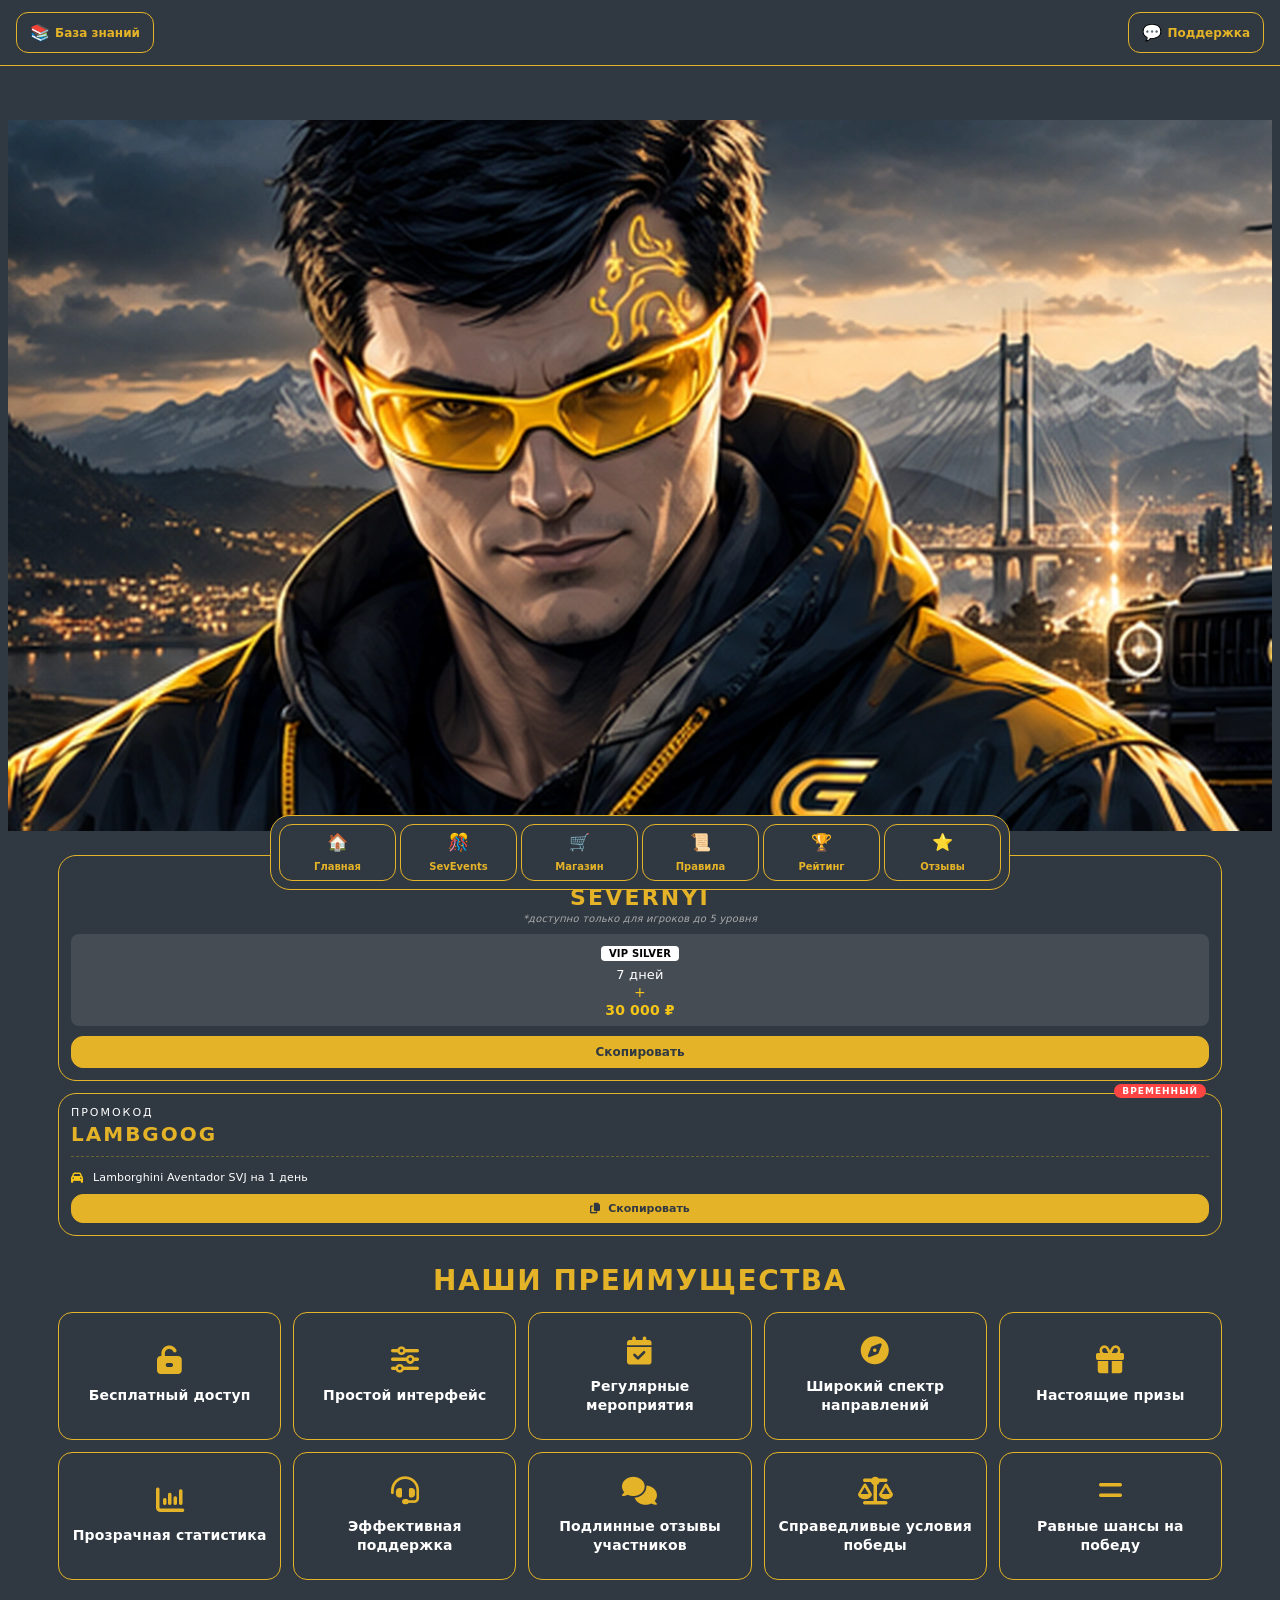
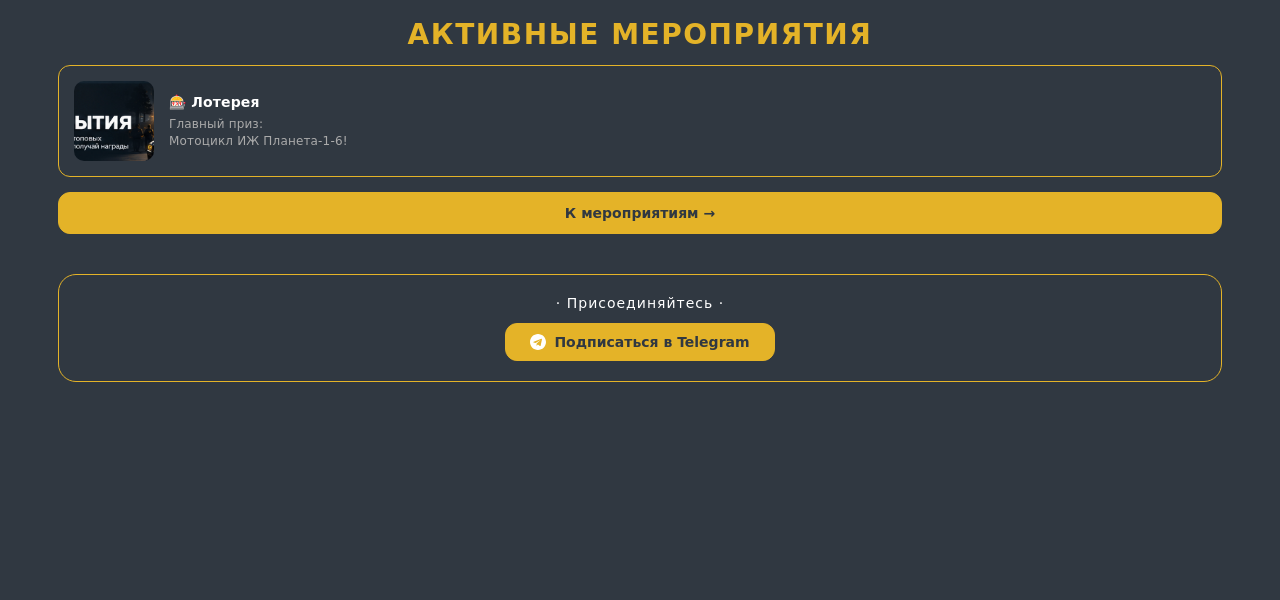
<file: index.html>
<!DOCTYPE html>
<html lang="ru">
<head>
    <meta charset="UTF-8">
    <meta name="viewport" content="width=device-width, initial-scale=1.0, maximum-scale=1.0, user-scalable=no">
    <title>Severnyi | Grand Mobile</title>
    <script src="https://telegram.org/js/telegram-web-app.js"></script>
    <link rel="stylesheet" href="https://cdnjs.cloudflare.com/ajax/libs/font-awesome/6.4.0/css/all.min.css">
    <link rel="stylesheet" href="css/style.css">
</head>
<body>
    <div class="top-actions">
        <button class="top-btn" onclick="loadPage('faq')">
            <span class="icon">📚</span> База знаний
        </button>
        <button class="top-btn" onclick="loadPage('support')">
            <span class="icon">💬</span> Поддержка
        </button>
    </div>

    <div id="page-content">
        <div style="text-align:center; padding: 50px; color:#888;">Загрузка...</div>
    </div>

    <nav class="bottom-nav">
        <button class="nav-btn active" onclick="loadPage('home', this)">
            <span class="icon">🏠</span> Главная
        </button>
        <button class="nav-btn" onclick="loadPage('events', this)">
            <span class="icon">🎊</span> SevEvents
        </button>
        <button class="nav-btn" onclick="loadPage('shop', this)">
            <span class="icon">🛒</span> Магазин
        </button>
        <button class="nav-btn" onclick="loadPage('rules', this)">
            <span class="icon">📜</span> Правила
        </button>
        <button class="nav-btn" onclick="loadPage('rating', this)">
            <span class="icon">🏆</span> Рейтинг
        </button>
        <button class="nav-btn" onclick="loadPage('reviews', this)">
            <span class="icon">⭐</span> Отзывы
        </button>
    </nav>

    <script src="js/app.js"></script>
</body>
</html>
</file>
<file: css/style.css>
body {
    background-color: #2b3035;
    color: #ffffff;
    font-family: -apple-system, BlinkMacSystemFont, "Segoe UI", Roboto, Helvetica, Arial, sans-serif;
    margin: 0;
    padding: 0;
    padding-bottom: 80px;
    display: flex;
    flex-direction: column;
    align-items: center;
    min-height: 100vh;
}

#page-content {
    width: 100%;
    max-width: 400px;
    animation: fadeIn 0.3s ease;
}

@keyframes fadeIn {
    from { opacity: 0; transform: translateY(10px); }
    to { opacity: 1; transform: translateY(0); }
}

.top-actions {
    position: fixed;
    top: 0;
    right: 0;
    gap: 15px;
    padding: 12px 20px;
    width: 100%;
    max-width: 400px;
    box-sizing: border-box;
    z-index: 1001;
    background-color: rgba(43, 48, 53, 0.95);
    backdrop-filter: blur(8px);
    border-bottom: 1px solid rgba(245, 197, 24, 0.2);
    display: flex;
    justify-content: flex-end;
}

.top-btn {
    background: rgba(245, 197, 24, 0.1);
    border: 1px solid #f5c518;
    border-radius: 8px;
    padding: 8px 12px;
    color: #f5c518;
    font-size: 12px;
    cursor: pointer;
    display: flex;
    align-items: center;
    gap: 5px;
}
.top-btn:active { background: rgba(245, 197, 24, 0.2); }
.top-btn .icon { font-size: 16px; }

.page-banner { width: 100%; height: auto; display: block; margin-top: 50px; margin-bottom: 20px; }
.page-banner img { width: 100%; height: auto; display: block; }
.page-content { padding: 0 20px 20px; }

.promo-section { margin-bottom: 15px; }
.promo-card {
    border: 2px solid #f5c518;
    border-radius: 12px;
    padding: 12px;
    text-align: center;
    background-color: rgba(245, 197, 24, 0.05);
    box-shadow: 0 0 15px rgba(245, 197, 24, 0.2);
    margin-bottom: 12px;
}
.promo-title { font-size: 12px; letter-spacing: 2px; margin-bottom: 3px; color: #ffffff; }
.promo-code { color: #f5c518; font-size: 22px; font-weight: bold; margin: 3px 0; }
.promo-condition { font-size: 10px; color: #aaaaaa; font-style: italic; margin-bottom: 10px; }
.reward-box { background-color: rgba(255, 255, 255, 0.1); border-radius: 8px; padding: 8px; }
.reward-vip { background-color: #ffffff; color: #000000; padding: 2px 8px; border-radius: 4px; font-weight: bold; font-size: 10px; display: inline-block; margin-bottom: 4px; }
.reward-text { font-size: 13px; margin: 2px 0; color: #ffffff; }
.reward-plus { color: #f5c518; font-size: 14px; margin: 2px 0; }
.reward-money { color: #f5c518; font-size: 14px; font-weight: bold; }
.copy-btn {
    background-color: #f5c518; color: #000000; border: none; padding: 8px 16px;
    border-radius: 8px; font-size: 12px; font-weight: bold; cursor: pointer; margin-top: 10px; width: 100%;
}
.copy-btn:active { background-color: #d4a910; }

.temp-promo-card {
    border: 2px dashed #f5c518; border-radius: 12px; padding: 12px;
    background: linear-gradient(135deg, rgba(245, 197, 24, 0.1) 0%, rgba(245, 197, 24, 0.02) 100%);
    position: relative; margin-bottom: 15px;
}
.temp-promo-badge {
    position: absolute; top: -10px; right: 15px; background-color: #ff4444; color: white;
    padding: 2px 8px; border-radius: 10px; font-size: 9px; font-weight: bold; letter-spacing: 1px;
}
.temp-promo-title { font-size: 11px; letter-spacing: 1px; color: #aaaaaa; margin-bottom: 3px; }
.temp-promo-code { color: #f5c518; font-size: 20px; font-weight: bold; margin: 3px 0; letter-spacing: 2px; }
.temp-promo-rewards { margin-top: 10px; padding-top: 10px; border-top: 1px dashed rgba(245, 197, 24, 0.3); }
.temp-reward-item { font-size: 11px; color: #ffffff; margin: 4px 0; display: flex; align-items: center; gap: 8px; }
.temp-reward-item i { color: #f5c518; font-size: 12px; width: 14px; }
.temp-copy-btn {
    background-color: transparent; color: #f5c518; border: 1px solid #f5c518; padding: 7px 16px;
    border-radius: 8px; font-size: 11px; font-weight: bold; cursor: pointer; margin-top: 10px; width: 100%;
    display: flex; align-items: center; justify-content: center; gap: 8px;
}
.temp-copy-btn:active { background-color: rgba(245, 197, 24, 0.1); }

.advantages-section { margin-bottom: 30px; }
.section-header { font-size: 20px; font-weight: bold; text-align: center; margin-bottom: 20px; color: #ffffff; letter-spacing: 1px; }
.advantages-carousel {
    display: flex; overflow-x: auto; scroll-snap-type: x mandatory; gap: 15px; padding: 10px 0; -webkit-overflow-scrolling: touch;
}
.advantages-carousel::-webkit-scrollbar { display: none; }
.advantage-card {
    flex: 0 0 200px; scroll-snap-align: center; background-color: rgba(245, 197, 24, 0.05);
    border: 1px solid rgba(245, 197, 24, 0.2); border-radius: 12px; padding: 20px 15px; text-align: center;
}
.advantage-icon { margin: 0 auto 15px; color: #f5c518; font-size: 36px; display: flex; align-items: center; justify-content: center; height: 50px; }
.advantage-icon i { font-size: 36px; }
.advantage-text { font-size: 14px; color: #ffffff; line-height: 1.4; }

.events-preview, .events-full { margin-bottom: 30px; }
.category-header {
    font-size: 16px; font-weight: bold; color: #f5c518; margin: 25px 0 15px 0;
    padding-bottom: 8px; border-bottom: 1px solid rgba(245, 197, 24, 0.3);
    display: flex; align-items: center; gap: 8px;
}
.event-card-preview, .event-card {
    display: flex; align-items: center; background-color: rgba(255, 255, 255, 0.05);
    border-radius: 12px; padding: 15px; margin-bottom: 15px; border: 1px solid rgba(245, 197, 24, 0.2);
}
.event-image-preview { width: 80px; height: 80px; border-radius: 10px; object-fit: cover; margin-right: 15px; flex-shrink: 0; }
.event-image { width: 200px; height: 200px; border-radius: 10px; object-fit: cover; margin-right: 15px; flex-shrink: 0; }
.event-content-preview, .event-content { flex: 1; display: flex; flex-direction: column; justify-content: space-between; }
.event-title-preview, .event-title { font-size: 14px; font-weight: bold; color: #ffffff; margin: 0 0 5px 0; line-height: 1.3; }
.event-description-preview, .event-description { font-size: 12px; color: #aaaaaa; margin: 0; line-height: 1.4; }
.event-btn {
    background-color: #f5c518; color: #000000; border: none; padding: 8px 16px; border-radius: 8px;
    font-size: 13px; font-weight: bold; cursor: pointer; align-self: flex-start; margin-top: 10px;
}
.event-btn:active { background-color: #d4a910; }
.view-all-btn {
    display: block; text-align: center; background-color: #f5c518; color: #000000; padding: 12px 20px;
    border-radius: 8px; font-size: 14px; font-weight: bold; cursor: pointer; text-decoration: none; margin-top: 15px; width: 100%; border: none;
}
.view-all-btn:active { background-color: #d4a910; }

.back-btn {
    background-color: rgba(255, 255, 255, 0.1); color: #ffffff; border: 1px solid rgba(255, 255, 255, 0.2);
    padding: 10px 20px; border-radius: 8px; font-size: 14px; cursor: pointer; width: 100%; margin-bottom: 20px;
    display: flex; align-items: center; justify-content: center; gap: 8px;
}
.back-btn:active { background-color: rgba(255, 255, 255, 0.2); }

.archive-card {
    background-color: rgba(255, 255, 255, 0.05);
    border: 1px solid rgba(245, 197, 24, 0.2);
    border-radius: 12px;
    padding: 15px;
    margin-bottom: 15px;
}
.archive-card-header {
    display: flex;
    justify-content: space-between;
    align-items: center;
    margin-bottom: 12px;
    padding-bottom: 10px;
    border-bottom: 1px solid rgba(245, 197, 24, 0.2);
}
.archive-card-date { font-size: 12px; color: #aaaaaa; }
.archive-card-title { font-size: 14px; font-weight: bold; color: #f5c518; }
.archive-winners-list { display: flex; flex-direction: column; gap: 8px; }
.archive-winner {
    display: flex; justify-content: space-between; align-items: center;
    padding: 8px; background-color: rgba(255, 255, 255, 0.03); border-radius: 6px;
}
.archive-winner-place { font-size: 16px; margin-right: 10px; }
.archive-winner-name { flex: 1; font-size: 13px; color: #ffffff; }
.archive-winner-prize { font-size: 12px; color: #f5c518; font-weight: bold; white-space: nowrap; margin-left: 10px; }
.archive-winner.place-1 .archive-winner-prize { color: #FFD700; }
.archive-winner.place-2 .archive-winner-prize { color: #C0C0C0; }
.archive-winner.place-3 .archive-winner-prize { color: #CD7F32; }

.last-winners { background-color: rgba(255, 255, 255, 0.05); border-radius: 12px; padding: 20px; margin-bottom: 30px; }
.last-winners-header { font-size: 18px; font-weight: bold; text-align: center; margin-bottom: 15px; color: #f5c518; }
.winner-info { margin-bottom: 15px; }
.winner-info-title { font-size: 13px; color: #f5c518; margin-bottom: 8px; font-weight: bold; }
.winner-info-text { font-size: 13px; color: #aaaaaa; line-height: 1.5; }
.archive-link { display: block; text-align: center; color: #f5c518; text-decoration: underline; font-size: 14px; margin-top: 15px; cursor: pointer; }

.top-winners { margin-bottom: 30px; }
.podium { display: flex; justify-content: center; align-items: flex-end; height: 150px; margin-bottom: 20px; gap: 10px; }
.podium-place { display: flex; flex-direction: column; align-items: center; }
.podium-medal { font-size: 40px; margin-bottom: 10px; }
.podium-block { width: 80px; background-color: #f5c518; border-radius: 5px 5px 0 0; }
.podium-1 .podium-block { height: 100px; }
.podium-2 .podium-block { height: 70px; }
.podium-3 .podium-block { height: 50px; }
.rating-table { width: 100%; border-collapse: collapse; margin-bottom: 20px; }
.rating-table th { color: #f5c518; font-size: 14px; padding: 12px 8px; text-align: center; border-bottom: 2px solid #f5c518; font-weight: 600; }
.rating-table td { color: #ffffff; font-size: 14px; padding: 15px 8px; text-align: center; border-bottom: 1px solid rgba(245, 197, 24, 0.3); }

.rating-cards { display: flex; flex-direction: column; gap: 12px; margin-bottom: 20px; }
.rating-card {
    background-color: rgba(255, 255, 255, 0.05);
    border: 1px solid rgba(245, 197, 24, 0.2);
    border-radius: 12px;
    padding: 15px;
    display: flex;
    align-items: center;
    gap: 15px;
}
.rating-card-place {
    font-size: 24px;
    font-weight: bold;
    color: #f5c518;
    min-width: 40px;
    text-align: center;
}
.rating-card-info { flex: 1; }
.rating-card-name { font-size: 16px; font-weight: bold; color: #ffffff; margin-bottom: 8px; }
.rating-card-stats { display: flex; gap: 10px; flex-wrap: wrap; }
.rating-stat {
    background-color: rgba(245, 197, 24, 0.1);
    border-radius: 6px;
    padding: 4px 8px;
    font-size: 11px;
    color: #f5c518;
    display: flex;
    align-items: center;
    gap: 4px;
}
.rating-stat-icon { font-size: 14px; }
.rating-card-total {
    text-align: center;
    min-width: 50px;
}
.rating-card-total-number { font-size: 24px; font-weight: bold; color: #f5c518; }
.rating-card-total-label { font-size: 10px; color: #aaaaaa; }
.rating-legend {
    display: flex;
    justify-content: center;
    gap: 15px;
    margin-bottom: 20px;
    flex-wrap: wrap;
}
.rating-legend-item {
    display: flex;
    align-items: center;
    gap: 5px;
    font-size: 12px;
    color: #aaaaaa;
}
.rating-legend-icon { font-size: 16px; }

.reviews-preview, .reviews-full { margin-bottom: 30px; }
.review-card, .review-card-preview {
    background-color: rgba(255, 255, 255, 0.05); border-radius: 12px; padding: 20px;
    margin-bottom: 15px; border-left: 4px solid #f5c518;
}
.review-header { display: flex; align-items: center; gap: 12px; margin-bottom: 10px; }
.review-avatar {
    width: 45px; height: 45px; border-radius: 50%; object-fit: cover;
    border: 2px solid #f5c518; background-color: #3a3f45;
}
.review-author-info { display: flex; flex-direction: column; }
.review-author, .review-author-preview { font-size: 16px; font-weight: bold; color: #f5c518; }
.review-date, .review-date-preview { font-size: 12px; color: #888; }

.winner-badge {
    color: #f5c518;
    font-size: 12px;
    font-weight: bold;
    display: block;
    margin-bottom: 6px;
    letter-spacing: 0.5px;
}

.review-text, .review-text-preview { font-size: 14px; color: #ffffff; line-height: 1.5; font-style: italic; }

.forum-topic {
    background-color: rgba(255, 255, 255, 0.05); border-radius: 10px; margin-bottom: 12px; overflow: hidden;
    border: 1px solid rgba(245, 197, 24, 0.1);
}
.forum-topic-header {
    padding: 15px; cursor: pointer; display: flex; justify-content: space-between; align-items: center;
    font-weight: bold; color: #ffffff; font-size: 15px; transition: background 0.2s;
}
.forum-topic-header:active { background-color: rgba(245, 197, 24, 0.1); }
.forum-topic-header i { color: #f5c518; transition: transform 0.3s; }
.forum-topic.active .forum-topic-header i { transform: rotate(180deg); }
.forum-topic-content {
    display: none; padding: 0 15px 15px; color: #cccccc; font-size: 14px; line-height: 1.6;
    border-top: 1px solid rgba(245, 197, 24, 0.2); padding-top: 15px;
}
.forum-topic.active .forum-topic-content { display: block; }
.forum-tag {
    display: inline-block; background: rgba(245, 197, 24, 0.2); color: #f5c518;
    padding: 2px 8px; border-radius: 4px; font-size: 10px; margin-right: 8px; vertical-align: middle;
}

.support-section-new {
    background-color: rgba(255, 255, 255, 0.05); border-radius: 12px; padding: 30px 20px; text-align: center; margin-bottom: 30px;
}
.support-icon-large { font-size: 48px; color: #f5c518; margin-bottom: 20px; }
.support-title-new { font-size: 22px; font-weight: bold; margin-bottom: 15px; color: #ffffff; }
.support-text-new { font-size: 15px; color: #aaaaaa; line-height: 1.8; margin-bottom: 25px; white-space: pre-line; }
.support-main-btn {
    display: flex; align-items: center; justify-content: center; gap: 10px;
    background-color: #2AABEE; color: white; border: none; padding: 14px 24px;
    border-radius: 12px; font-size: 16px; font-weight: bold; cursor: pointer; width: 100%; text-decoration: none;
}
.support-main-btn:active { background-color: #229ED9; }

.rules-grid { display: grid; grid-template-columns: 1fr 1fr; gap: 20px; margin-bottom: 30px; }
.rule-card {
    background-color: rgba(245, 197, 24, 0.05); border: 2px solid rgba(245, 197, 24, 0.3);
    border-radius: 12px; padding: 20px 15px; text-align: center; cursor: pointer; transition: all 0.3s;
}
.rule-card:active { background-color: rgba(245, 197, 24, 0.1); transform: scale(0.98); }
.rule-icon { width: 80px; height: 80px; margin: 0 auto 15px; }
.rule-icon svg { width: 100%; height: 100%; }
.rule-title { color: #f5c518; font-size: 13px; font-weight: bold; letter-spacing: 1px; }

.rules-list { background-color: rgba(255, 255, 255, 0.05); border-radius: 12px; padding: 20px; margin-bottom: 20px; }
.rules-item { margin-bottom: 15px; padding-bottom: 15px; border-bottom: 1px solid rgba(245, 197, 24, 0.2); cursor: pointer; }
.rules-item:last-child { border-bottom: none; margin-bottom: 0; padding-bottom: 0; }
.rules-item-title { font-size: 16px; font-weight: bold; color: #f5c518; margin-bottom: 8px; }
.rules-item-text { font-size: 14px; color: #ffffff; line-height: 1.5; }

.document-page { padding: 0 20px 40px; }
.doc-header {
    text-align: center; margin-bottom: 25px; padding-bottom: 15px;
    border-bottom: 2px solid #f5c518;
}
.doc-title { font-size: 20px; font-weight: bold; color: #f5c518; margin-bottom: 10px; }
.doc-section { margin-bottom: 25px; }
.doc-section-title {
    font-size: 15px; font-weight: bold; color: #ffffff; margin-bottom: 10px;
    text-transform: uppercase; letter-spacing: 0.5px; border-left: 3px solid #f5c518; padding-left: 10px;
}
.doc-text {
    font-size: 14px; color: #cccccc; line-height: 1.6; margin-bottom: 10px;
    white-space: pre-line;
}
.doc-text strong { color: #ffffff; }

.download-section { text-align: center; margin-bottom: 30px; }
.download-title { font-size: 20px; font-weight: bold; margin-bottom: 20px; color: #ffffff; letter-spacing: 1px; }
.download-image { width: 100%; border-radius: 12px; margin-bottom: 20px; }
.download-links { display: flex; flex-direction: column; gap: 12px; }
.download-link {
    display: flex; align-items: center; justify-content: center; gap: 10px;
    background-color: rgba(245, 197, 24, 0.1); border: 1px solid rgba(245, 197, 24, 0.3);
    border-radius: 8px; padding: 12px 20px; color: #f5c518; font-size: 16px; font-weight: bold;
    cursor: pointer; text-decoration: none;
}
.download-link:active { background-color: rgba(245, 197, 24, 0.2); }
.download-link .icon { font-size: 20px; }

.social-footer { margin-top: 40px; padding: 20px 0; text-align: center; border-top: 1px solid #3a3f45; width: 100%; }
.social-footer-text { color: #ffffff; font-size: 14px; margin-bottom: 12px; letter-spacing: 1px; }
.tg-join-btn {
    background-color: #2AABEE; color: white; border: none; padding: 10px 24px; border-radius: 20px;
    font-size: 14px; font-weight: bold; cursor: pointer; display: inline-flex; align-items: center; gap: 8px;
}
.tg-join-btn:active { background-color: #229ED9; }
.tg-join-btn svg { width: 16px; height: 16px; fill: white; }

.bottom-nav {
    position: fixed; bottom: 0; left: 0; width: 100%; background-color: #1e2226;
    display: flex; justify-content: space-around; padding: 10px 0; border-top: 1px solid #3a3f45;
    box-sizing: border-box; z-index: 1000;
}
.nav-btn {
    background: none; border: none; color: #888; font-size: 9px; display: flex;
    flex-direction: column; align-items: center; cursor: pointer; padding: 5px; width: 16.66%;
}
.nav-btn .icon { font-size: 18px; margin-bottom: 4px; }
.nav-btn.active { color: #f5c518; }

.shop-hero {
    text-align: center;
    padding: 20px;
    background: linear-gradient(135deg, rgba(245, 197, 24, 0.15) 0%, rgba(245, 197, 24, 0.05) 100%);
    border-radius: 12px;
    margin-bottom: 20px;
    border: 1px solid rgba(245, 197, 24, 0.3);
}
.shop-hero-title {
    font-size: 24px;
    font-weight: bold;
    color: #f5c518;
    margin-bottom: 10px;
}
.shop-hero-text {
    font-size: 14px;
    color: #aaaaaa;
    line-height: 1.5;
}
.earn-info {
    background-color: rgba(255, 255, 255, 0.05);
    border-radius: 12px;
    padding: 15px;
    margin-bottom: 20px;
    border-left: 4px solid #f5c518;
}
.earn-info-title {
    font-size: 16px;
    font-weight: bold;
    color: #f5c518;
    margin-bottom: 10px;
}
.earn-info-item {
    display: flex;
    align-items: center;
    gap: 10px;
    margin-bottom: 8px;
    font-size: 13px;
    color: #ffffff;
}
.earn-info-item:last-child { margin-bottom: 0; }
.earn-icon { font-size: 20px; }
.shop-categories {
    display: flex;
    gap: 10px;
    margin-bottom: 20px;
    overflow-x: auto;
    padding-bottom: 5px;
}
.shop-categories::-webkit-scrollbar { display: none; }
.shop-category-btn {
    background-color: rgba(245, 197, 24, 0.1);
    border: 1px solid rgba(245, 197, 24, 0.3);
    border-radius: 20px;
    padding: 8px 16px;
    color: #f5c518;
    font-size: 12px;
    font-weight: bold;
    cursor: pointer;
    white-space: nowrap;
}
.shop-category-btn.active {
    background-color: #f5c518;
    color: #000000;
}
.shop-item {
    background-color: rgba(255, 255, 255, 0.03);
    border: 1px solid rgba(245, 197, 24, 0.15);
    border-radius: 12px;
    padding: 15px;
    margin-bottom: 15px;
    display: flex;
    align-items: center;
    gap: 15px;
}
.shop-item-image {
    width: 80px;
    height: 80px;
    border-radius: 8px;
    object-fit: contain;
    background-color: rgba(255, 255, 255, 0.05);
    flex-shrink: 0;
}
.shop-item-info { flex: 1; }
.shop-item-name {
    font-size: 16px;
    font-weight: bold;
    color: #f5c518;
    margin-bottom: 5px;
}
.shop-item-desc {
    font-size: 13px;
    color: #aaaaaa;
}
.shop-item-price {
    background-color: #f5c518;
    color: #000000;
    padding: 8px 12px;
    border-radius: 8px;
    font-size: 12px;
    font-weight: bold;
    white-space: nowrap;
    display: flex;
    align-items: center;
    gap: 5px;
}
.shop-item-price img {
    width: 14px;
    height: 14px;
    vertical-align: middle;
}
.shop-empty {
    text-align: center;
    padding: 40px 20px;
    color: #aaaaaa;
    font-size: 14px;
}
.shop-empty-icon {
    font-size: 48px;
    margin-bottom: 15px;
}


/* === SEVERNYI NEXUS — modern high-tech layer === */
:root {
  color-scheme: dark;
  --bg: #070b13;
  --surface: rgba(17, 25, 41, .82);
  --surface-strong: #111b2d;
  --line: rgba(115, 213, 255, .18);
  --text: #edf6ff;
  --muted: #9aabc2;
  --accent: #62e6ff;
  --accent-2: #a6ffcb;
  --gold: #ffd166;
}
* { box-sizing: border-box; }
html { scroll-behavior: smooth; background: var(--bg); }
body {
  color: var(--text);
  background:
    radial-gradient(ellipse at 50% -15%, rgba(28, 112, 160, .27), transparent 48%),
    radial-gradient(ellipse at 100% 35%, rgba(91, 61, 180, .10), transparent 35%),
    var(--bg);
  font-family: Inter, ui-sans-serif, system-ui, -apple-system, "Segoe UI", sans-serif;
  letter-spacing: .01em;
}
body::before {
  content: "";
  position: fixed; inset: 0; pointer-events: none; z-index: -1;
  opacity: .17;
  background-image: linear-gradient(rgba(120, 200, 255, .08) 1px, transparent 1px),
                    linear-gradient(90deg, rgba(120, 200, 255, .08) 1px, transparent 1px);
  background-size: 34px 34px;
  mask-image: linear-gradient(to bottom, black, transparent 80%);
}
#page-content { width: min(100%, 760px); padding-bottom: 110px; animation: nexusIn .35s ease both; }
@keyframes nexusIn { from {opacity:0; transform:translateY(8px)} to {opacity:1; transform:none} }
.top-actions {
  position: sticky; top: 0; right: auto; width: min(100%, 760px);
  margin: 0 auto; padding: 12px 16px; gap: 10px;
  background: rgba(7, 11, 19, .78); backdrop-filter: blur(18px);
  border: 0; border-bottom: 1px solid var(--line);
  justify-content: space-between;
}
.top-btn {
  border: 1px solid var(--line); border-radius: 12px;
  background: linear-gradient(135deg, rgba(98,230,255,.12), rgba(98,230,255,.025));
  color: var(--text); padding: 10px 13px; font-weight: 650; font-size: 12px;
  transition: transform .2s ease, border-color .2s ease, background .2s ease;
}
.top-btn:hover { border-color: rgba(98,230,255,.55); transform: translateY(-1px); }
.page-banner { margin: 14px 14px 18px; width: calc(100% - 28px); overflow:hidden; border-radius: 22px; border: 1px solid var(--line); box-shadow: 0 18px 55px rgba(0,0,0,.28); }
.page-banner img { display: block; width: 100%; height: auto; aspect-ratio: 16 / 9; object-fit: cover; }
.page-content { padding: 0 16px 24px; }
.section-header, .shop-hero-title {
  font-size: clamp(20px, 5vw, 28px); font-weight: 850; letter-spacing: .055em;
  line-height: 1.2; margin: 24px 0 14px;
  background: linear-gradient(100deg, #f4fbff 10%, var(--accent) 70%, var(--accent-2));
  -webkit-background-clip: text; background-clip: text; color: transparent;
}
.promo-card, .temp-promo-card, .advantage-card, .rating-card, .event-card,
.shop-item, .earn-info, .shop-empty, .review-card, .faq-item, .rule-card,
.support-card, .social-footer, .rating-legend, .shop-hero {
  border: 1px solid var(--line) !important;
  border-radius: 18px !important;
  background: linear-gradient(145deg, rgba(20,32,51,.94), rgba(11,18,31,.92)) !important;
  box-shadow: 0 12px 34px rgba(0,0,0,.19), inset 0 1px 0 rgba(255,255,255,.035) !important;
}
.promo-card { border-color: rgba(255,209,102,.38) !important; }
.promo-title, .temp-promo-title { color: var(--muted); letter-spacing: .18em; }
.promo-code, .temp-promo-code {
  color: var(--gold); text-shadow: 0 0 22px rgba(255,209,102,.18);
  font-weight: 900; letter-spacing: .1em;
}
button, .copy-btn, .temp-copy-btn, .tg-join-btn {
  border-radius: 12px !important; font-weight: 750 !important;
  transition: transform .18s ease, filter .18s ease, box-shadow .18s ease;
}
button:hover, .copy-btn:hover, .temp-copy-btn:hover, .tg-join-btn:hover { transform: translateY(-2px); filter: brightness(1.08); }
.copy-btn, .tg-join-btn {
  background: linear-gradient(110deg, #62e6ff, #a6ffcb) !important;
  color: #06121b !important; border: 0 !important;
  box-shadow: 0 7px 22px rgba(98,230,255,.17);
}
.temp-copy-btn { background: linear-gradient(110deg, #ffd166, #ffad66) !important; color: #1c1200 !important; border: 0 !important; }
.advantage-card { min-height: 110px; }
.advantage-icon { color: var(--accent) !important; }
.advantage-text { color: var(--text); font-weight: 650; }
.rating-card { padding: 14px !important; margin-bottom: 10px; }
.rating-card-place { color: var(--gold); }
.rating-card-name { color: var(--text); font-weight: 750; }
.rating-card-total-number { color: var(--accent); font-size: 24px; font-weight: 850; }
.rating-stat, .rating-legend-item {
  border: 1px solid rgba(115,213,255,.12); border-radius: 8px;
  background: rgba(98,230,255,.055); color: var(--muted);
}
.bottom-nav {
  position: fixed; z-index: 1002; bottom: max(10px, env(safe-area-inset-bottom));
  left: 50%; transform: translateX(-50%); width: min(calc(100% - 20px), 740px);
  padding: 8px; display: flex; gap: 4px; justify-content: space-around;
  background: rgba(10, 16, 28, .88); backdrop-filter: blur(22px);
  border: 1px solid rgba(115,213,255,.2); border-radius: 20px;
  box-shadow: 0 14px 50px rgba(0,0,0,.45);
}
.nav-btn {
  flex: 1; min-width: 0; padding: 8px 3px !important; gap: 4px;
  color: #91a3ba !important; border: 1px solid transparent !important;
  background: transparent !important; border-radius: 13px !important;
  font-size: 10px !important; line-height: 1.15;
}
.nav-btn .icon { font-size: 17px; }
.nav-btn.active {
  color: var(--accent) !important; border-color: rgba(98,230,255,.2) !important;
  background: linear-gradient(180deg, rgba(98,230,255,.15), rgba(98,230,255,.045)) !important;
  box-shadow: inset 0 0 18px rgba(98,230,255,.04);
}
a { color: var(--accent); }
img { max-width: 100%; }
input, textarea, select { background: #0b1422; color: var(--text); border: 1px solid var(--line); border-radius: 10px; }
::selection { background: rgba(98,230,255,.3); color: white; }
@media (min-width: 700px) {
  #page-content { padding-left: 8px; padding-right: 8px; }
  .page-content { padding-left: 24px; padding-right: 24px; }
  .page-banner img { width: 100%; height: auto; aspect-ratio: 16 / 9; object-fit: cover; }
}
@media (max-width: 370px) {
  .top-actions { padding: 10px; gap: 6px; }
  .top-btn { padding: 9px 8px; font-size: 11px; }
  .nav-btn { font-size: 9px !important; }
}
@media (prefers-reduced-motion: reduce) {
  *, *::before, *::after { animation-duration: .01ms !important; transition-duration: .01ms !important; scroll-behavior: auto !important; }
}


/* === STRICT SEVERNYI PALETTE: ONLY #303841, #e4b328, #ffffff === */
:root {
  color-scheme: dark;
  --bg: #303841;
  --surface: #303841;
  --surface-strong: #303841;
  --line: #e4b328;
  --text: #ffffff;
  --muted: #ffffff;
  --accent: #e4b328;
  --accent-2: #ffffff;
  --gold: #e4b328;
}
html, body {
  background: #303841 !important;
  color: #ffffff !important;
}
body::before { display: none !important; }
#page-content, .page-content { background: #303841 !important; color: #ffffff !important; }
.top-actions, .bottom-nav {
  background: #303841 !important;
  border-color: #e4b328 !important;
  box-shadow: none !important;
  backdrop-filter: none !important;
}
.top-btn, .nav-btn, .promo-card, .temp-promo-card, .advantage-card,
.rating-card, .event-card, .shop-item, .earn-info, .shop-empty,
.review-card, .faq-item, .rule-card, .support-card, .social-footer,
.rating-legend, .shop-hero {
  background: #303841 !important;
  color: #ffffff !important;
  border: 1px solid #e4b328 !important;
  box-shadow: none !important;
}
.top-btn, .nav-btn.active, .promo-code, .temp-promo-code,
.section-header, .shop-hero-title, .advantage-icon,
.rating-card-place, .rating-card-total-number, a {
  color: #e4b328 !important;
  background-image: none !important;
  -webkit-text-fill-color: #e4b328 !important;
}
.section-header, .shop-hero-title {
  background: none !important;
  -webkit-background-clip: initial !important;
  background-clip: initial !important;
}
button, .copy-btn, .temp-copy-btn, .tg-join-btn {
  background: #e4b328 !important;
  color: #303841 !important;
  border: 1px solid #e4b328 !important;
  box-shadow: none !important;
}
.promo-title, .temp-promo-title, .advantage-text, .rating-card-name,
.rating-stat, .rating-legend-item, p, h1, h2, h3, h4, h5, h6, label,
small, span, li, div {
  text-shadow: none !important;
}
input, textarea, select {
  background: #303841 !important;
  color: #ffffff !important;
  border: 1px solid #e4b328 !important;
}
::placeholder { color: #ffffff !important; opacity: 1; }
::selection { background: #e4b328 !important; color: #303841 !important; }
.page-banner { border: 1px solid #e4b328 !important; box-shadow: none !important; }
@media (prefers-reduced-motion: reduce) {
  *, *::before, *::after { animation-duration: .01ms !important; transition-duration: .01ms !important; }
}


/* Banner refresh v2: full-width 16:9 artwork, no inner thumbnail/padding. */
.page-banner { display:block; width:calc(100% - 28px); margin:14px 14px 18px; padding:0; overflow:hidden; aspect-ratio:16 / 9; border-radius:22px; border:1px solid #e4b328; background:#303841; box-shadow:none; }
.page-banner img { display:block; width:100%; height:100%; max-width:none; margin:0; padding:0; aspect-ratio:16 / 9; object-fit:cover; object-position:center; }


/* === SEVERNYI MODERN REDESIGN === */
:root {
  --bg: #303841;
  --surface: #303841;
  --surface-strong: #303841;
  --line: #e4b328;
  --text: #ffffff;
  --muted: #ffffff;
  --accent: #e4b328;
  --accent-2: #ffffff;
  --gold: #e4b328;
}
html { background: #303841; scroll-behavior: smooth; }
body { background: #303841 !important; color: #ffffff !important; width: 100%; overflow-x: hidden; }
#page-content { width: 100% !important; max-width: none !important; min-height: 100vh; background: #303841 !important; }
.top-actions { width: 100% !important; max-width: none !important; background: #303841 !important; border-bottom: 1px solid #e4b328 !important; }
.top-btn, .nav-btn { color: #e4b328 !important; background: #303841 !important; border-color: #e4b328 !important; }
.page-banner {
  display: block !important; width: 100% !important; max-width: none !important;
  margin: 54px 0 24px !important; padding: 0 !important; border: 0 !important;
  border-radius: 0 !important; overflow: hidden !important; aspect-ratio: 16 / 9 !important;
  background: #303841 !important; box-shadow: none !important;
}
.page-banner img {
  display: block !important; width: 100% !important; height: 100% !important;
  max-width: none !important; margin: 0 !important; padding: 0 !important;
  aspect-ratio: 16 / 9 !important; object-fit: cover !important; object-position: center !important;
}
.page-content { width: min(1200px, 100%); box-sizing: border-box; margin: 0 auto; padding: 0 18px 28px !important; }
.section-header, .shop-hero-title { color: #e4b328 !important; background: none !important; -webkit-text-fill-color: #e4b328 !important; }
.advantages-section { margin: 28px auto 38px !important; }
.advantages-grid { display: grid; grid-template-columns: repeat(5, minmax(0, 1fr)); gap: 12px; }
.advantage-card {
  min-width: 0 !important; min-height: 128px; box-sizing: border-box;
  display: flex; flex-direction: column; justify-content: center; align-items: center;
  gap: 12px; padding: 18px 12px !important; border: 1px solid #e4b328 !important;
  border-radius: 14px !important; background: #303841 !important; text-align: center;
}
.advantage-icon, .advantage-icon i { color: #e4b328 !important; font-size: 28px !important; height: auto !important; margin: 0 !important; }
.advantage-text { color: #ffffff !important; font-size: 14px !important; line-height: 1.35 !important; font-weight: 650 !important; }
.promo-card, .temp-promo-card, .event-card, .event-card-preview, .rating-card, .review-card, .faq-item, .support-card, .shop-item, .rating-legend {
  background: #303841 !important; border-color: #e4b328 !important; color: #ffffff !important;
}
button, input, textarea, select { font: inherit; }
button { cursor: pointer; }
.copy-btn, .temp-copy-btn, .event-btn, .view-all-btn, .tg-join-btn { background: #e4b328 !important; color: #303841 !important; border-color: #e4b328 !important; }
.bottom-nav { background: #303841 !important; border-color: #e4b328 !important; }
.bottom-nav .nav-btn.active { color: #e4b328 !important; border-color: #e4b328 !important; }
.social-footer { background: #303841 !important; color: #ffffff !important; }
img { max-width: 100%; }
@media (max-width: 900px) { .advantages-grid { grid-template-columns: repeat(2, minmax(0, 1fr)); } .page-content { padding-left: 14px !important; padding-right: 14px !important; } }
@media (max-width: 420px) { .advantages-grid { grid-template-columns: repeat(2, minmax(0, 1fr)); gap: 9px; } .advantage-card { min-height: 116px; padding: 14px 9px !important; } .advantage-text { font-size: 13px !important; } .page-banner { margin-top: 54px !important; margin-bottom: 18px !important; } }
</file>
